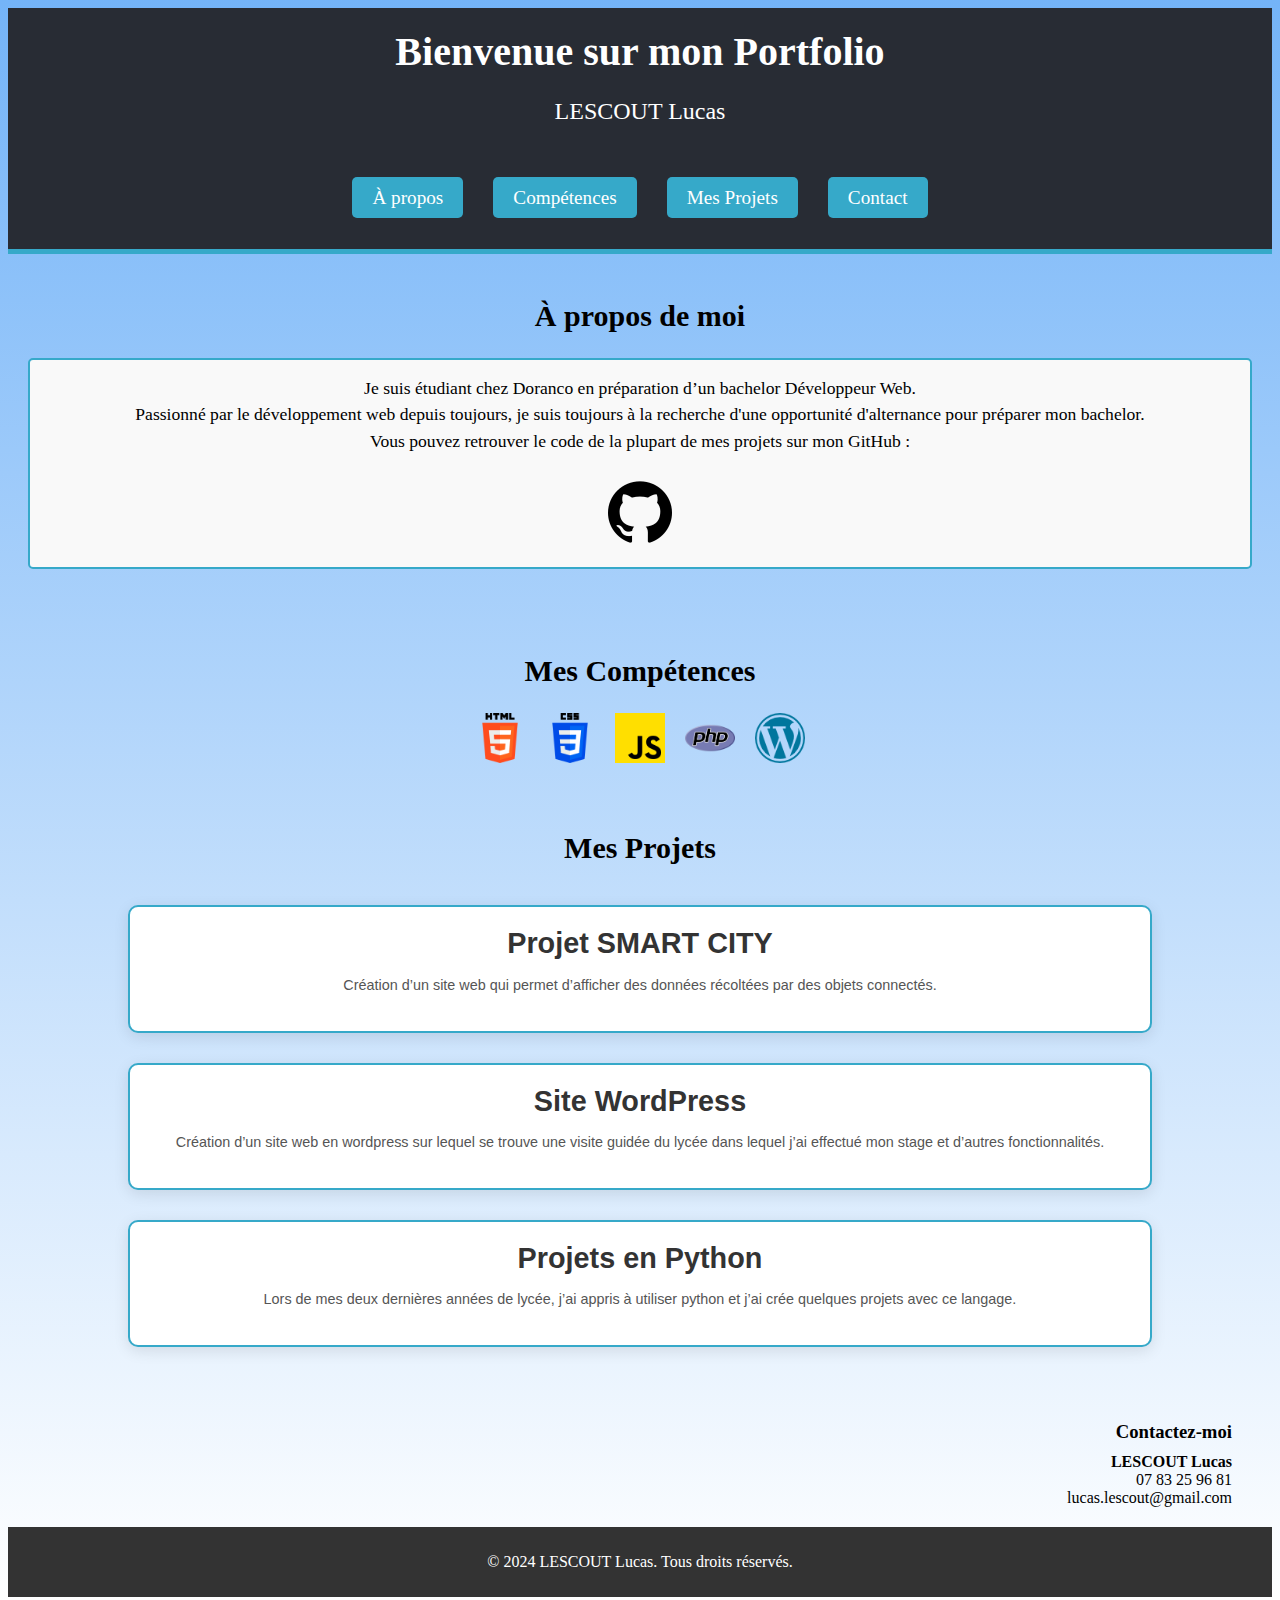
<file: index.html>
<!DOCTYPE html>
<html lang="fr">
  <head>
    <meta charset="UTF-8" />
    <meta name="viewport" content="width=device-width, initial-scale=1.0" />
    <title>Portfolio LESCOUT Lucas</title>
    <link rel="stylesheet" href="styles.css" />
    <link rel="icon" href="icone.png" type="image/x-icon">
    <link rel="shortcut icon" href="icone.png" type="image/x-icon">
  </head>
  <body>
    <header>
      <h1>Bienvenue sur mon Portfolio</h1>
      <br>
      <h3>LESCOUT Lucas</h3>
      <br>
      <!-- Icône burger -->
      <button class="menu-toggle">&#9776;</button>
      <nav>
        <ul>
          <li><a href="#about">À propos</a></li>
          <li><a href="#skills">Compétences</a></li>
          <li><a href="#projets">Mes Projets</a></li>
          <li><a href="#contact">Contact</a></li>
        </ul>
      </nav>
      
    </header>

    <section id="about" class="fade-in">
      <h2>À propos de moi</h2>
      <p id="p_presentation" style="text-align: center;">
        Je suis étudiant chez Doranco en préparation d’un bachelor Développeur Web.
        <br>Passionné par le développement web depuis toujours, je suis toujours à la recherche
        d'une opportunité d'alternance pour préparer mon bachelor.
        <br>Vous pouvez retrouver le code de la plupart de mes projets sur mon GitHub : 
        <br><br><a href="https://github.com/lucaslescout" target="_blank" >
          <img id="logo_github" src="logos/github.png" alt="Logo GitHub cliquable"></a>
      </p>
    </section>

    <section id="skills" class="fade-in">
      <h2>Mes Compétences</h2>
      <ul>
        <li><img src="logos/html-5.png" alt="Logo HTML"></li>
        <li><img src="logos/css-3.png" alt="Logo CSS"></li>
        <li><img src="logos/js.png" alt="Logo JS"></li>
        <li><img src="logos/php.png" alt="Logo PHP"></li>
        <li><img src="logos/wordpress.png" alt="Logo WordPress"></li>
      </ul>
    </section>

    <section id="projets" class="fade-in">
      <h2>Mes Projets</h2>
      <div class="projects">
        <div class="project">
          <a href="projet1.html">
          <h3>Projet SMART CITY</h3>
          <p>
            Création d’un site web qui permet d’afficher des données récoltées
            par des objets connectés.
          </p>
        </div>
      </a>
        <div class="project">
          <a href="projet2.html">
          <h3>Site WordPress</h3>
          <p>
            Création d’un site web en wordpress sur lequel se trouve une visite
            guidée du lycée dans lequel j’ai effectué mon stage et d’autres
            fonctionnalités.
          </p>
        </a>
        </div>
        <div class="project">
          <a href="projet3.html">
          <h3>Projets en Python</h3>
          <p>
            Lors de mes deux dernières années de lycée, j’ai appris à utiliser
            python et j’ai crée quelques projets avec ce langage.
          </p>
        </a>
        </div>
      </div>
    </section>

    <section id="contact" class="fade-in">
      <h3>Contactez-moi</h3>
      <p><strong>LESCOUT Lucas</strong>
      <br>07 83 25 96 81
      <br>lucas.lescout@gmail.com</p>
    </section>

    <footer>
      <p>&copy; 2024 LESCOUT Lucas. Tous droits réservés.</p>
    </footer>

    <script src="script.js"></script>

  </body>
</html>
</file>
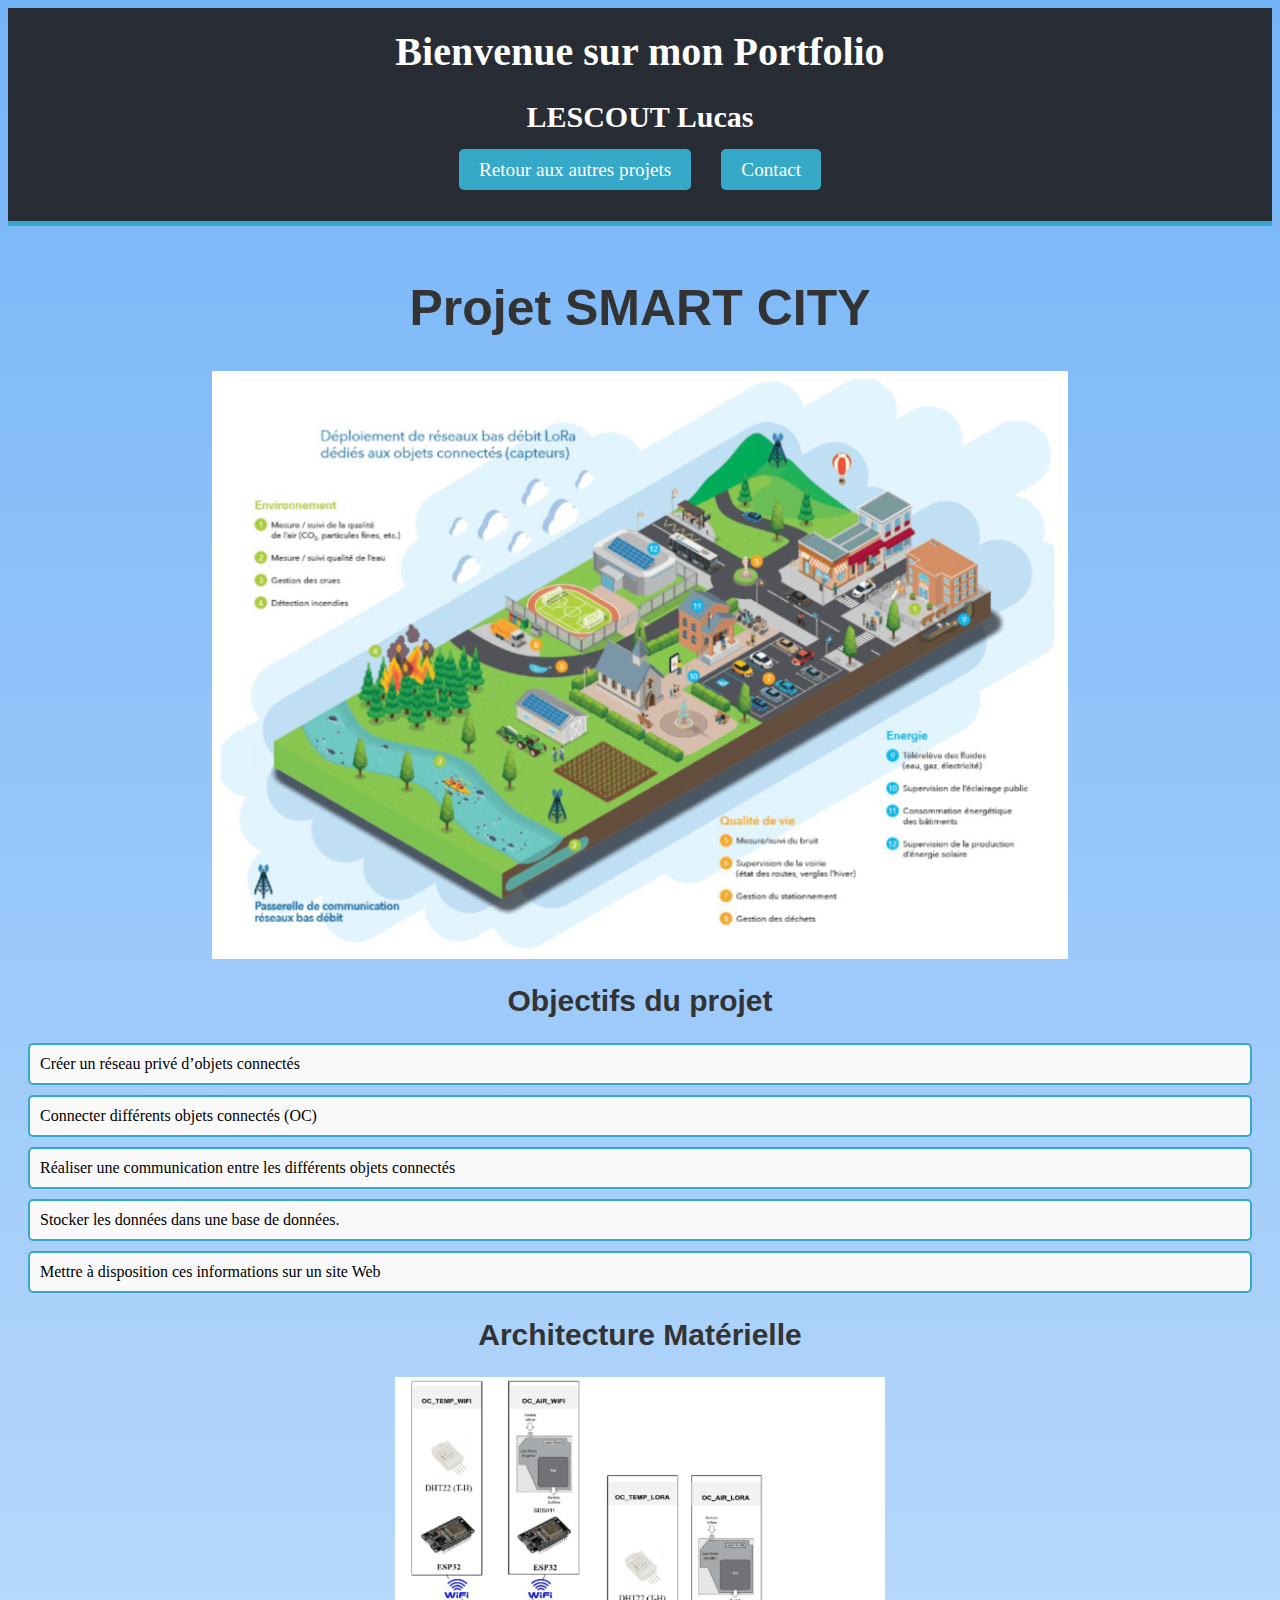
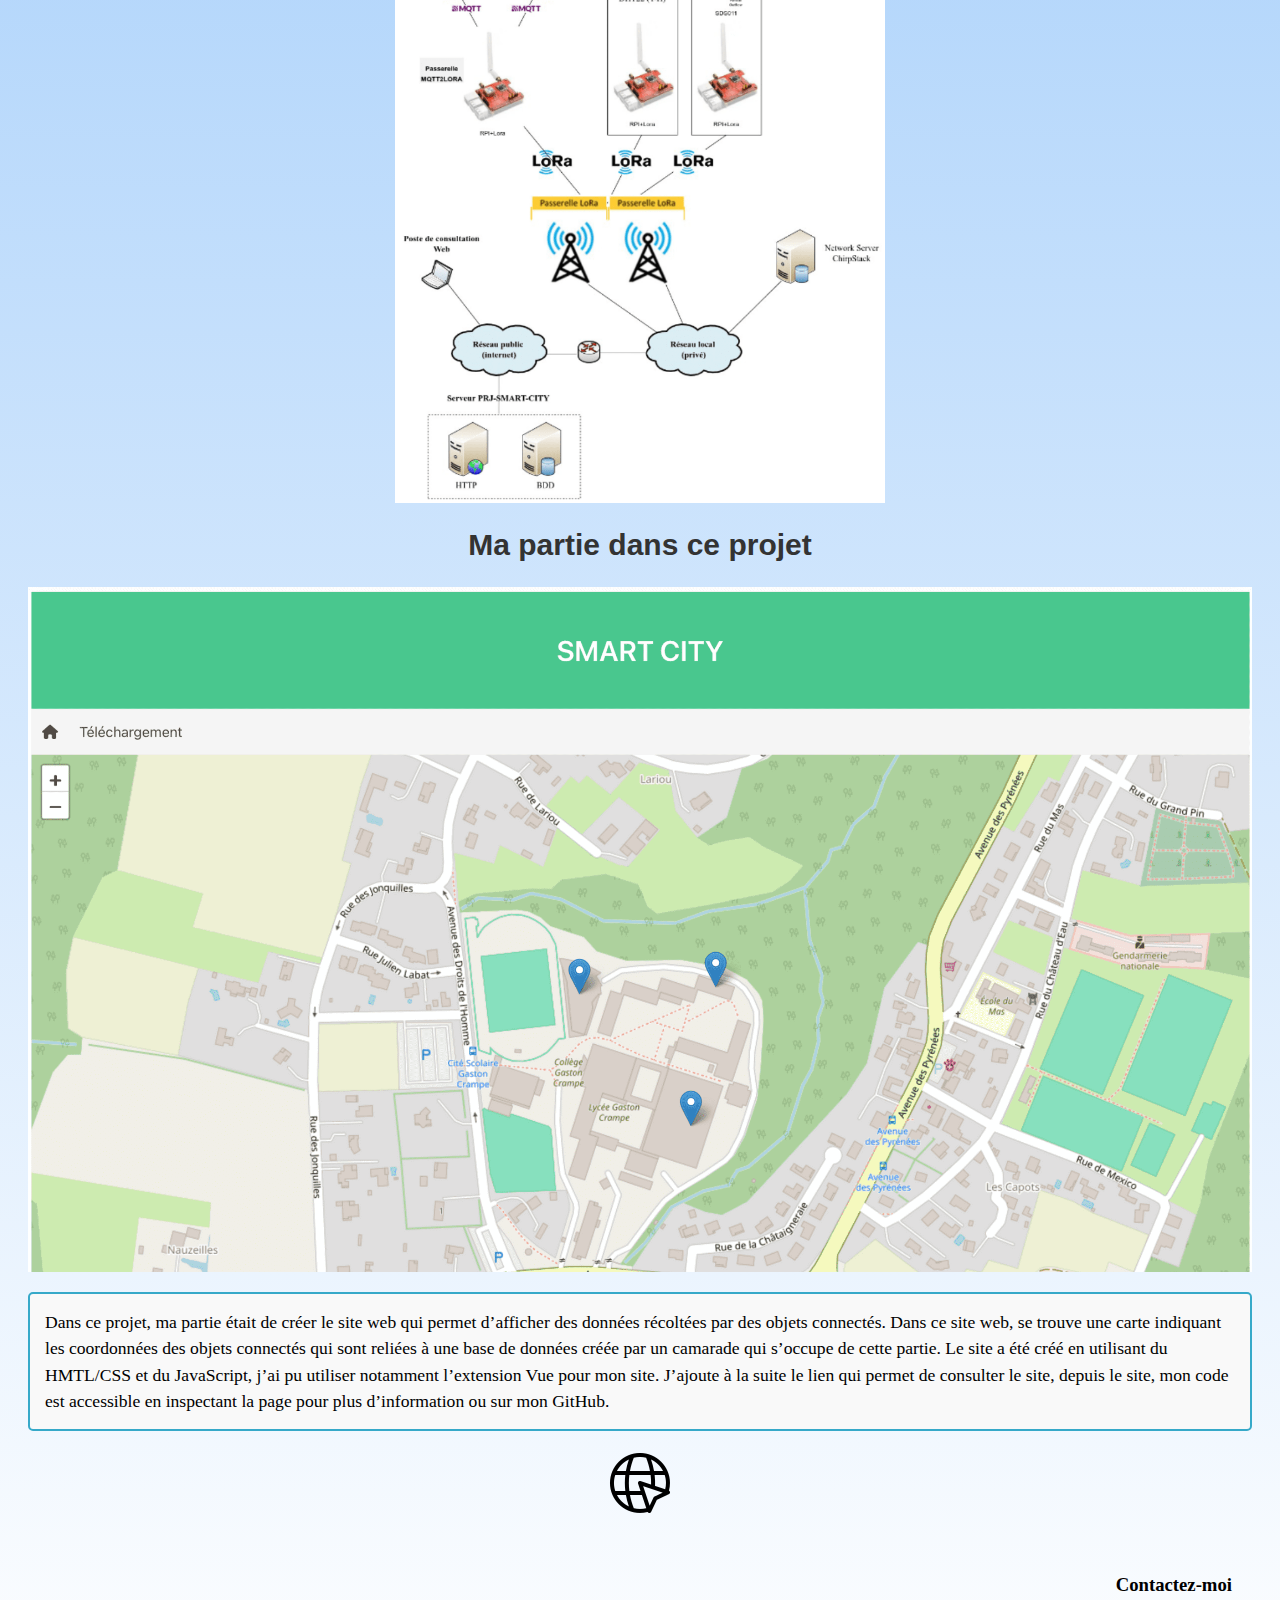
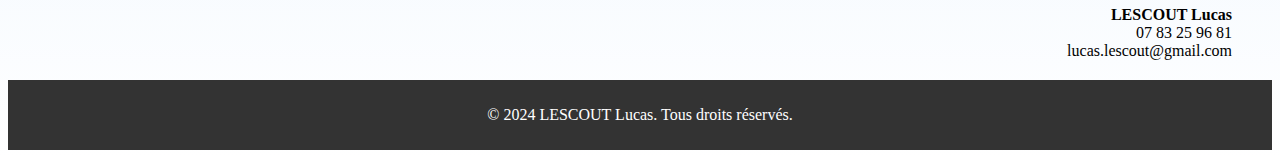
<file: projet1.html>
<!DOCTYPE html>
<html lang="fr">
  <head>
    <meta charset="UTF-8" />
    <meta name="viewport" content="width=device-width, initial-scale=1.0" />
    <title>Portfolio LESCOUT Lucas</title>
    <link rel="stylesheet" href="styles.css" />
    <link rel="icon" href="icone.png" type="image/x-icon" />
    <link rel="shortcut icon" href="icone.png" type="image/x-icon" />
  </head>
  <body>
    <header>
      <h1>Bienvenue sur mon Portfolio</h1>
      <h2>LESCOUT Lucas</h2>
      <!-- Icône burger -->
      <button class="menu-toggle">&#9776;</button>
      <nav>
        <ul>
          <li><a href="index.html">Retour aux autres projets</a></li>
          <li><a href="#contact">Contact</a></li>
        </ul>
      </nav>
    </header>

    <section id="projet_section" class="fade-in">
      <h1 id="titre_projet"><strong>Projet SMART CITY</strong></h1>
      <img
        id="images_projet"
        src="img_prj1/img1_prj1.png"
        alt="image description projet"
      />
      <h2>Objectifs du projet</h2>
      <ul>
        <li>Créer un réseau privé d’objets connectés</li>
        <li>Connecter différents objets connectés (OC)</li>
        <li>
          Réaliser une communication entre les différents objets connectés
        </li>
        <li>Stocker les données dans une base de données.</li>
        <li>Mettre à disposition ces informations sur un site Web</li>
      </ul>
      <h2>Architecture Matérielle</h2>
      <img
        id="images_projet"
        style="width: 40%"
        src="img_prj1/img2_prj1.png"
        alt="image de l'Architecture Matérielle du projet"
      />
      <h2>Ma partie dans ce projet</h2>
      <img
        id="images_projet"
        style="width: 100%"
        src="img_prj1/img3_prj1.png"
        alt="image de la page d'accueil du projet"
      />
      <p>
        Dans ce projet, ma partie était de créer le site web qui permet
        d’afficher des données récoltées par des objets connectés. Dans ce site
        web, se trouve une carte indiquant les coordonnées des objets connectés
        qui sont reliées à une base de données créée par un camarade qui
        s’occupe de cette partie. Le site a été créé en utilisant du HMTL/CSS et
        du JavaScript, j’ai pu utiliser notamment l’extension Vue pour mon site.
        J’ajoute à la suite le lien qui permet de consulter le site, depuis le
        site, mon code est accessible en inspectant la page pour plus
        d’information ou sur mon GitHub.
      </p>
      <a href="http://193.168.147.50/~prj-smart-city/" target="_blank"
        ><img
          id="logo_acces_site"
          src="logos/website.png"
          alt="logo site pour y accèder en cliquant dessus"
      /></a>
    </section>

    <section id="contact" class="fade-in">
      <h3>Contactez-moi</h3>
      <p>
        <strong>LESCOUT Lucas</strong> <br />07 83 25 96 81
        <br />lucas.lescout@gmail.com
      </p>
    </section>

    <footer>
      <p>&copy; 2024 LESCOUT Lucas. Tous droits réservés.</p>
    </footer>

    <script src="script.js"></script>
  </body>
</html>
</file>
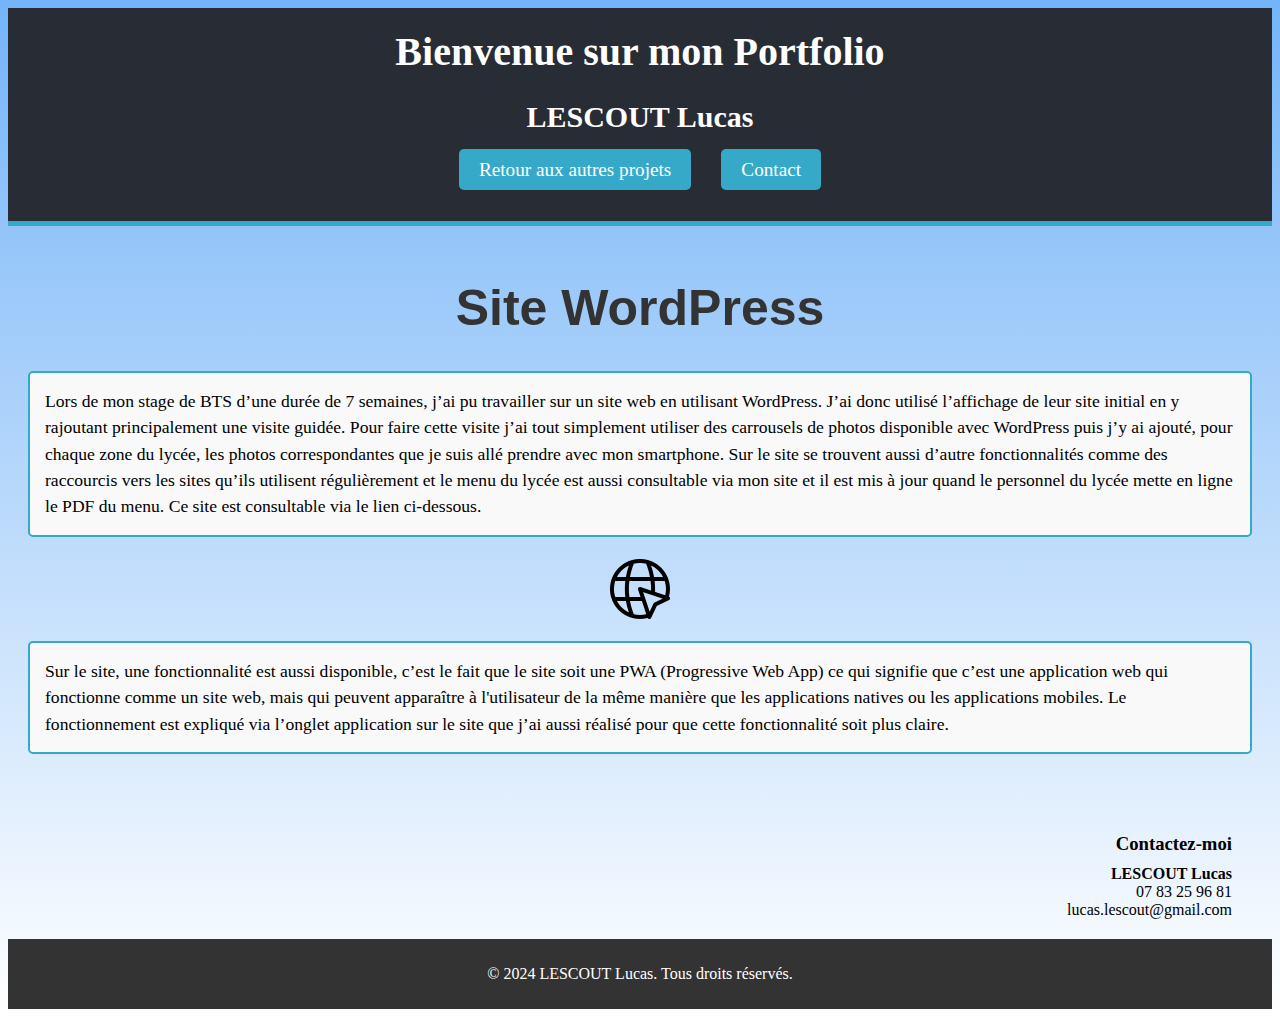
<file: projet2.html>
<!DOCTYPE html>
<html lang="fr">
  <head>
    <meta charset="UTF-8" />
    <meta name="viewport" content="width=device-width, initial-scale=1.0" />
    <title>Portfolio LESCOUT Lucas</title>
    <link rel="stylesheet" href="styles.css" />
    <link rel="icon" href="icone.png" type="image/x-icon" />
    <link rel="shortcut icon" href="icone.png" type="image/x-icon" />
  </head>
  <body>
    <header>
      <h1>Bienvenue sur mon Portfolio</h1>
      <h2>LESCOUT Lucas</h2>
      <!-- Icône burger -->
      <button class="menu-toggle">&#9776;</button>
      <nav>
        <ul>
          <li><a href="index.html">Retour aux autres projets</a></li>
          <li><a href="#contact">Contact</a></li>
        </ul>
      </nav>
    </header>

    <section id="projet_section" class="fade-in">
      <h1 id="titre_projet"><strong>Site WordPress</strong></h1>

      <p>
        Lors de mon stage de BTS d’une durée de 7 semaines, j’ai pu travailler
        sur un site web en utilisant WordPress. J’ai donc utilisé l’affichage de
        leur site initial en y rajoutant principalement une visite guidée. Pour
        faire cette visite j’ai tout simplement utiliser des carrousels de
        photos disponible avec WordPress puis j’y ai ajouté, pour chaque zone du
        lycée, les photos correspondantes que je suis allé prendre avec mon
        smartphone. Sur le site se trouvent aussi d’autre fonctionnalités comme
        des raccourcis vers les sites qu’ils utilisent régulièrement et le menu
        du lycée est aussi consultable via mon site et il est mis à jour quand
        le personnel du lycée mette en ligne le PDF du menu. Ce site est
        consultable via le lien ci-dessous.
      </p>
      <a href="https://www.epl-bazas.fr/PWA/" target="_blank"
        ><img
          id="logo_acces_site"
          src="logos/website.png"
          alt="logo site pour y accèder en cliquant dessus"
      /></a>
      <p>
        Sur le site, une fonctionnalité est aussi disponible, c’est le fait que
        le site soit une PWA (Progressive Web App) ce qui signifie que c’est une
        application web qui fonctionne comme un site web, mais qui peuvent
        apparaître à l'utilisateur de la même manière que les applications
        natives ou les applications mobiles. Le fonctionnement est expliqué via
        l’onglet application sur le site que j’ai aussi réalisé pour que cette
        fonctionnalité soit plus claire.
      </p>
    </section>

    <section id="contact" class="fade-in">
      <h3>Contactez-moi</h3>
      <p>
        <strong>LESCOUT Lucas</strong>
        <br />07 83 25 96 81 <br />lucas.lescout@gmail.com
      </p>
    </section>

    <footer>
      <p>&copy; 2024 LESCOUT Lucas. Tous droits réservés.</p>
    </footer>
    <script src="script.js"></script>
  </body>
</html>
</file>
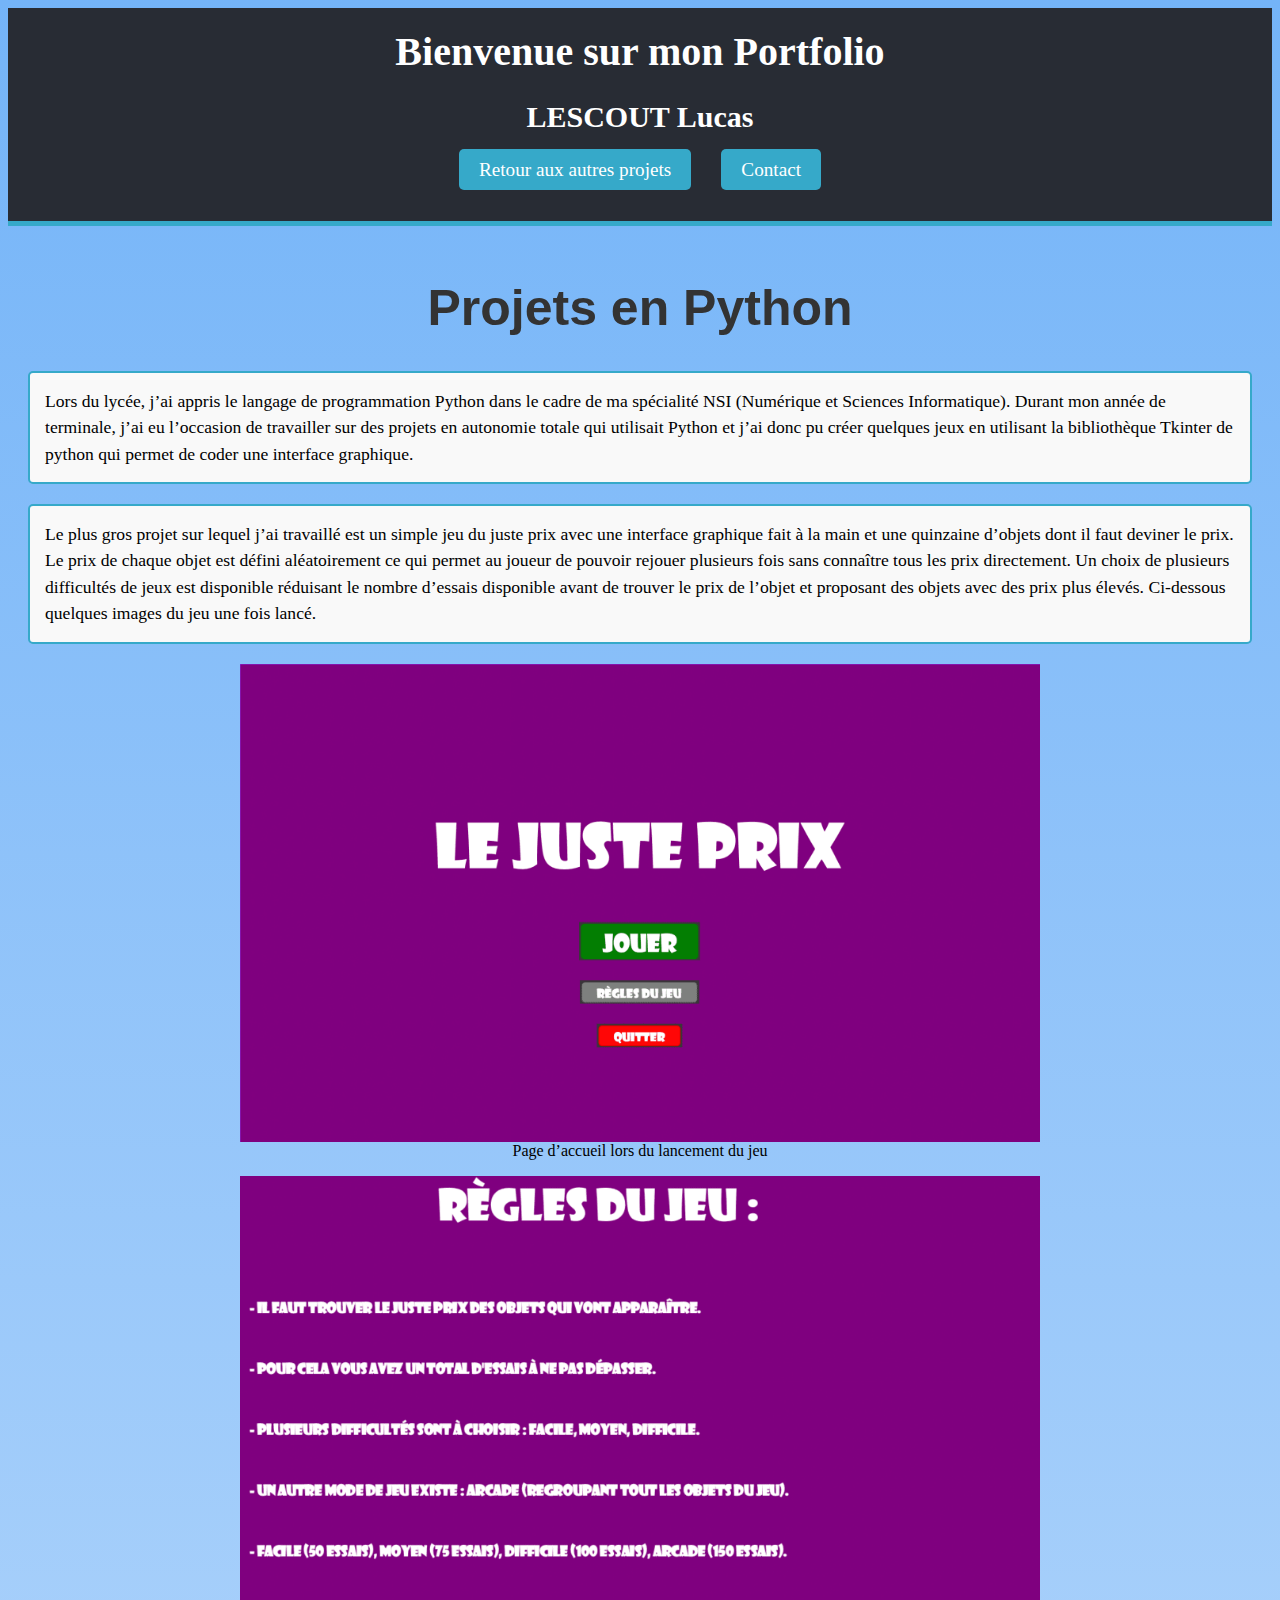
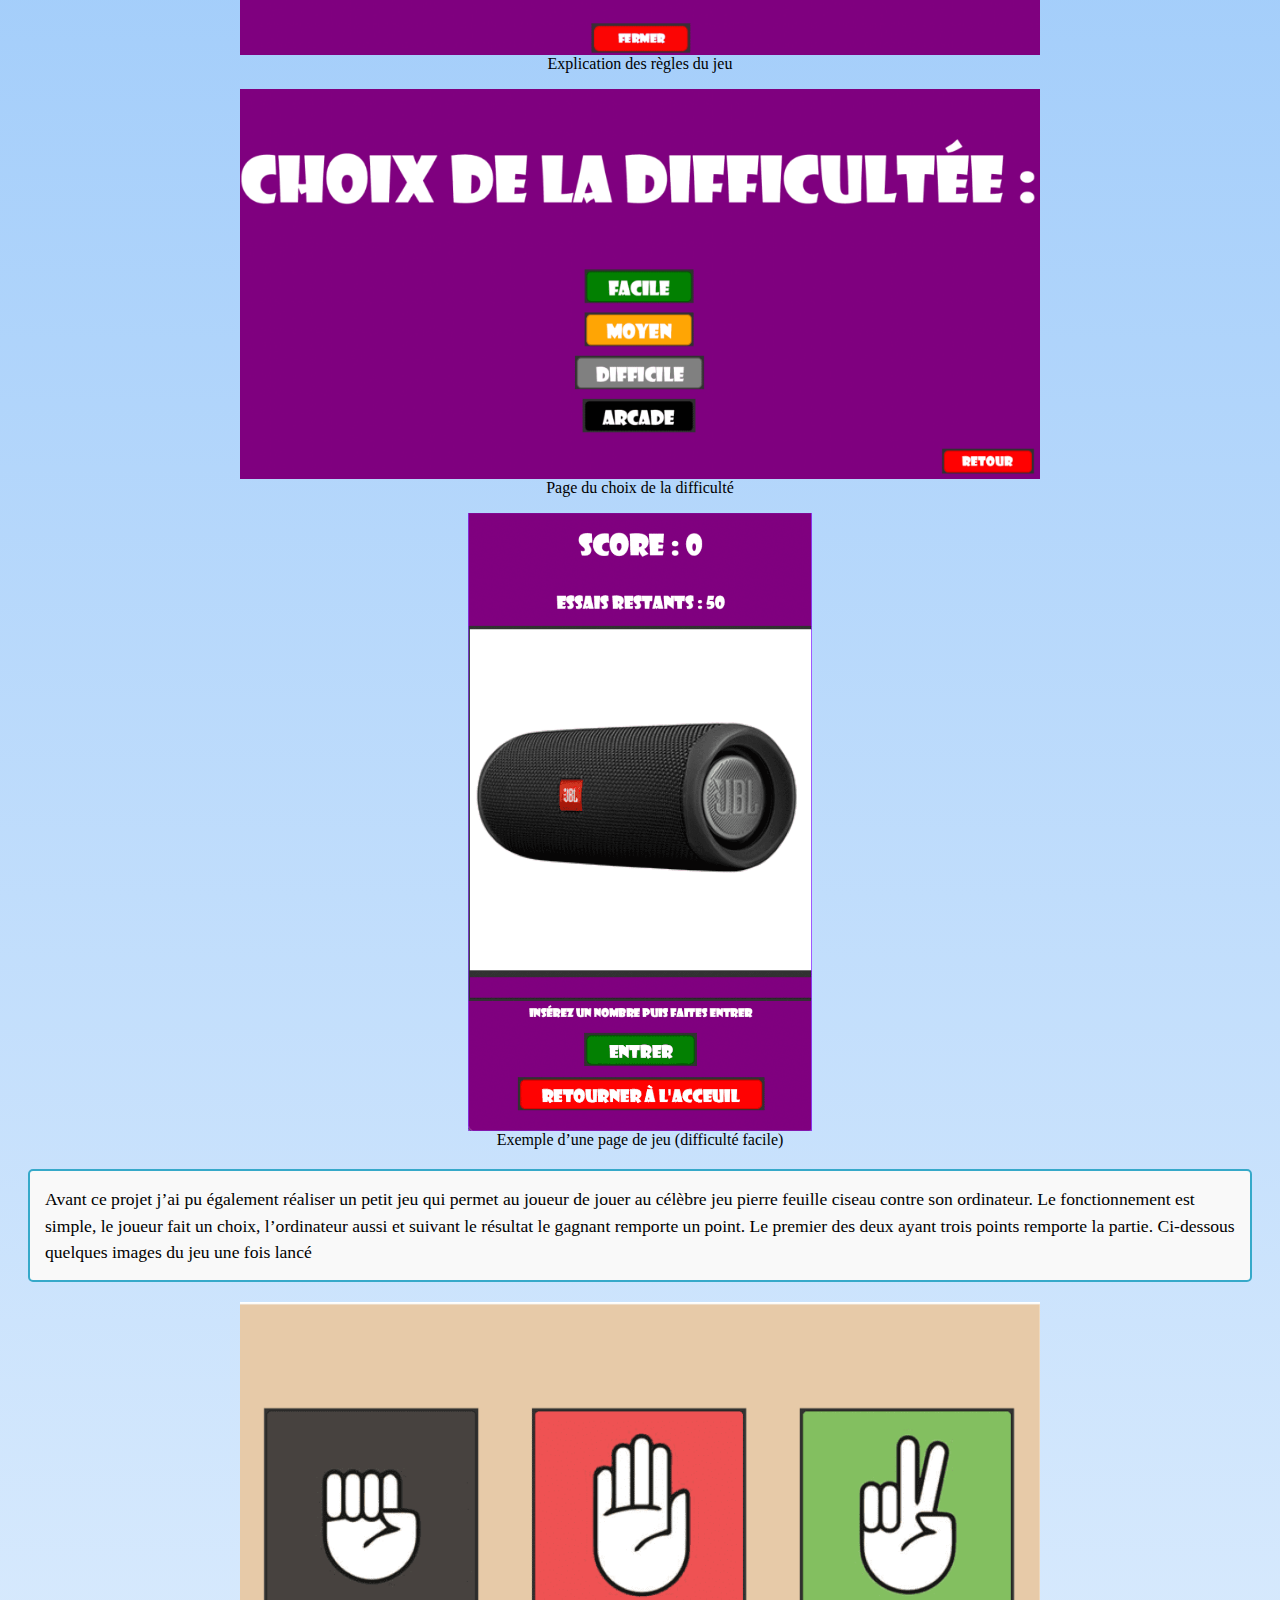
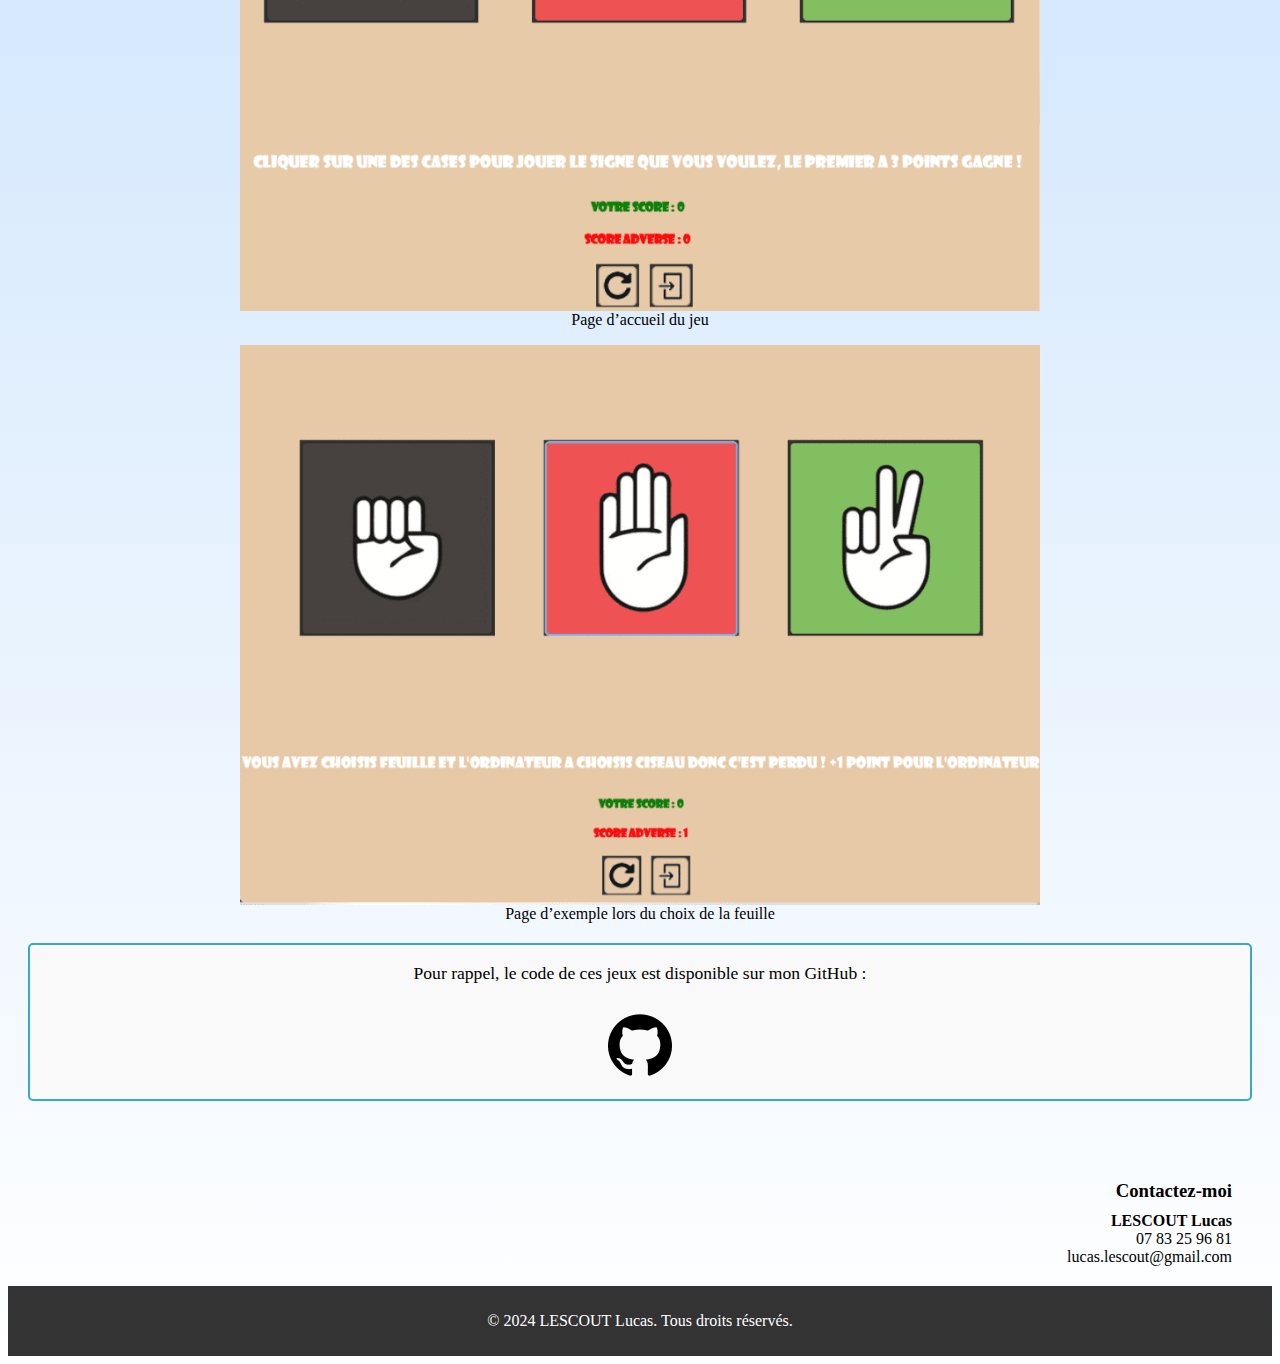
<file: projet3.html>
<!DOCTYPE html>
<html lang="fr">
  <head>
    <meta charset="UTF-8" />
    <meta name="viewport" content="width=device-width, initial-scale=1.0" />
    <title>Portfolio LESCOUT Lucas</title>
    <link rel="stylesheet" href="styles.css" />
    <link rel="icon" href="icone.png" type="image/x-icon" />
    <link rel="shortcut icon" href="icone.png" type="image/x-icon" />
  </head>
  <body>
    <header>
      <h1>Bienvenue sur mon Portfolio</h1>
      <h2>LESCOUT Lucas</h2>
      <!-- Icône burger -->
      <button class="menu-toggle">&#9776;</button>
      <nav>
        <ul>
          <li><a href="index.html">Retour aux autres projets</a></li>
          <li><a href="#contact">Contact</a></li>
        </ul>
      </nav>
    </header>

    <section id="projet_section" class="fade-in">
      <h1 id="titre_projet"><strong>Projets en Python</strong></h1>

      <p>
        Lors du lycée, j’ai appris le langage de programmation Python dans le
        cadre de ma spécialité NSI (Numérique et Sciences Informatique). Durant
        mon année de terminale, j’ai eu l’occasion de travailler sur des projets
        en autonomie totale qui utilisait Python et j’ai donc pu créer quelques
        jeux en utilisant la bibliothèque Tkinter de python qui permet de coder
        une interface graphique.
      </p>

      <p>
        Le plus gros projet sur lequel j’ai travaillé est un simple jeu du juste
        prix avec une interface graphique fait à la main et une quinzaine
        d’objets dont il faut deviner le prix. Le prix de chaque objet est
        défini aléatoirement ce qui permet au joueur de pouvoir rejouer
        plusieurs fois sans connaître tous les prix directement. Un choix de
        plusieurs difficultés de jeux est disponible réduisant le nombre
        d’essais disponible avant de trouver le prix de l’objet et proposant des
        objets avec des prix plus élevés. Ci-dessous quelques images du jeu une
        fois lancé.
      </p>
      <figure>
        <img
          id="images_projet"
          src="img_prj3/img1_prj3.png"
          alt="Page d’accueil lors du lancement du jeu"
        />
        <figcaption style="text-align: center">
          Page d’accueil lors du lancement du jeu
        </figcaption>
      </figure>

      <figure>
        <img
          id="images_projet"
          src="img_prj3/img2_prj3.png"
          alt="Explication des règles du jeu"
        />
        <figcaption style="text-align: center">
          Explication des règles du jeu
        </figcaption>
      </figure>

      <figure>
        <img
          id="images_projet"
          src="img_prj3/img3_prj3.png"
          alt="Page du choix de la difficulté"
        />
        <figcaption style="text-align: center">
          Page du choix de la difficulté
        </figcaption>
      </figure>

      <figure>
        <img
          id="images_projet"
          style="width: 30%"
          src="img_prj3/img4_prj3.png"
          alt="Exemple d’une page de jeu (difficulté facile)"
        />
        <figcaption style="text-align: center">
          Exemple d’une page de jeu (difficulté facile)
        </figcaption>
      </figure>

      <p>
        Avant ce projet j’ai pu également réaliser un petit jeu qui permet au
        joueur de jouer au célèbre jeu pierre feuille ciseau contre son
        ordinateur. Le fonctionnement est simple, le joueur fait un choix,
        l’ordinateur aussi et suivant le résultat le gagnant remporte un point.
        Le premier des deux ayant trois points remporte la partie. Ci-dessous
        quelques images du jeu une fois lancé
      </p>

      <figure>
        <img
          id="images_projet"
          src="img_prj3/img5_prj3.png"
          alt="Page d’accueil du jeu"
        />
        <figcaption style="text-align: center">
          Page d’accueil du jeu
        </figcaption>
      </figure>

      <figure>
        <img
          id="images_projet"
          src="img_prj3/img6_prj3.png"
          alt="Page d’exemple lors du choix de la feuille"
        />
        <figcaption style="text-align: center">
          Page d’exemple lors du choix de la feuille
        </figcaption>
      </figure>

      <p style="text-align: center">
        Pour rappel, le code de ces jeux est disponible sur mon GitHub :
        <br /><br />
        <a href="https://github.com/lucaslescout" target="_blank">
          <img
            id="logo_github"
            src="logos/github.png"
            alt="Logo GitHub cliquable"
        /></a>
      </p>
    </section>

    <section id="contact" class="fade-in">
      <h3>Contactez-moi</h3>
      <p>
        <strong>LESCOUT Lucas</strong>
        <br />07 83 25 96 81 <br />lucas.lescout@gmail.com
      </p>
    </section>

    <footer>
      <p>&copy; 2024 LESCOUT Lucas. Tous droits réservés.</p>
    </footer>
    <script src="script.js"></script>
  </body>
</html>
</file>
<file: styles.css>
body {
  background: linear-gradient(to bottom, #74b4f8, #ffffff); /* Dégradé */
}

/* Style du header */
header {
  text-align: center;
  padding: 20px;
  background-color: #282c34;
  color: #ffffff;
  border-bottom: 5px solid #36a9c9;
}

#p_presentation {
  background-color: #f9f9f9; /* Couleur de fond légère */
  border: 2px solid #36a9c9; /* Bordure autour du paragraphe */
  border-radius: 5px; /* Coins arrondis */
  padding: 15px; /* Espacement intérieur */
  margin: 20px 0; /* Marge supérieure et inférieure */
  font-size: 1.1em; /* Taille de police légèrement augmentée */
  line-height: 1.5; /* Hauteur de ligne pour une meilleure lisibilité */
  transition: background-color 0.3s; /* Transition douce pour le survol */
}

h2 {
  font-size: 30px;
}

/* Style du titre */
header h1 {
  font-size: 2.5em;
  margin: 0;
}

header h3 {
  font-size: 1.5em;
  margin-top: 5px;
  font-weight: normal;
}

/* Style de la barre de navigation */
nav ul {
  list-style: none;
  padding: 0;
  margin: 20px 0;
  display: flex;
  justify-content: center;
  gap: 30px;
}

/* Style des éléments du menu */
nav ul li {
  display: inline;
}

/* Style des liens du menu */
nav ul li a {
  text-decoration: none;
  color: #ffffff;
  padding: 10px 20px;
  font-size: 1.2em;
  background-color: #36a9c9;
  border-radius: 5px;
  transition: background-color 0.3s ease, transform 0.3s ease;
}

/* Effet au survol */
nav ul li a:hover {
  background-color: #29839c;
  transform: scale(1.1);
}

section {
  padding: 20px;
  opacity: 0;
  transform: translateY(20px);
  transition: opacity 0.5s ease, transform 0.5s ease;
}

section.fade-in {
  opacity: 1;
  transform: translateY(0);
}

/* Partie CSS pour l'affichage des différents projets */
#projets {
  text-align: center; /* Centre le texte */
}

.projects {
  display: flex;
  flex-direction: column; /* Affiche les projets verticalement */
  align-items: center; /* Centre les éléments horizontalement */
  margin-top: 20px; /* Marge au-dessus des projets */
}

.project {
  background-color: #ffffff; /* Couleur de fond blanche */
  border-radius: 10px; /* Coins arrondis */
  padding: 20px; /* Espacement intérieur */
  margin: 15px 0; /* Espacement entre les projets */
  width: 80%; /* Largeur des projets */
  border: 2px solid #36a9c9; /* Bordure colorée */
  box-shadow: 0 4px 15px rgba(0, 0, 0, 0.1); /* Ombre douce */
  transition: box-shadow 0.3s ease, transform 0.3s ease; /* Transition pour l'effet d'ombre */
}

/* Styles pour les titres */
.project h3 {
  font-family: "Montserrat", sans-serif; /* Police pour les titres */
  font-size: 1.8em; /* Taille de police pour le titre */
  color: #333; /* Couleur du titre */
  margin: 0 0 10px; /* Marge inférieure */
}

/* Styles pour les descriptions */
.project p {
  font-family: "Roboto", sans-serif; /* Police pour les descriptions */
  font-size: 0.9em; /* Taille de police plus petite */
  color: #555; /* Couleur du texte */
  line-height: 1.5; /* Hauteur de ligne pour lisibilité */
}

/* Effets au survol */
.project:hover {
  box-shadow: 0 8px 20px rgba(0, 0, 0, 0.2); /* Ombre plus prononcée au survol */
  transform: translateY(-5px); /* Légère élévation au survol */
}

.hidden {
  display: none;
}

#form-message {
  margin-top: 10px;
  color: green;
}

footer {
  text-align: center;
  background: #333;
  color: #fff;
  padding: 10px 0;
  position: relative;
  bottom: 0;
  width: 100%;
}

a {
  text-decoration: none; /* Enlève le soulignement des liens */
  color: black;
}

#skills {
  text-align: center;
}
#skills ul {
  list-style: none; /* Enlève les points de la liste */
  padding: 0;
  margin: 0;
  display: flex; /* Les éléments s'affichent en ligne */
  justify-content: center; /* Centre les éléments horizontalement */
  gap: 20px; /* Espace entre les éléments */
}
#skills li {
  display: inline-block;
}
#skills img {
  width: 50px; /* Ajustez la taille des images */
  height: auto;
}

h2 {
  text-align: center;
}

#logo_github {
  transition: transform 0.3s ease; /* Transition douce pour l'effet */
}

#logo_github:hover {
  transform: scale(1.2); /* Agrandit l'image à 120% au survol */
}

#contact {
  text-align: right; /* Aligne le texte à droite */
  margin-right: 20px; /* Ajoute une marge à droite si nécessaire */
}

#contact h3 {
  margin-bottom: 10px; /* Espace entre le titre et le texte */
}

#contact p {
  margin: 0; /* Supprime les marges par défaut pour un meilleur alignement */
}

#titre_projet {
  text-align: center;
  font-size: 50px;
  font-family: "Montserrat", sans-serif; /* Police pour les titres */
  color: #333; /* Couleur du titre */
}

#images_projet {
  display: block; /* Transforme l'image en élément de bloc */
  margin-left: auto; /* Marge automatique à gauche */
  margin-right: auto; /* Marge automatique à droite */
  width: 70%;
}

/* Liste dans projet SMART CITY */
#projet_section ul {
  list-style: none; /* Supprime les points de la liste */
  padding: 0; /* Supprime le padding par défaut */
}

#projet_section li {
  background-color: #f9f9f9; /* Couleur de fond légère */
  border: 2px solid #36a9c9; /* Bordure autour de chaque élément */
  border-radius: 5px; /* Coins arrondis */
  padding: 10px; /* Espacement intérieur */
  margin: 10px 0; /* Marge entre les éléments */
}

#projet_section h2 {
  text-align: center;
  font-size: 30px;
  font-family: "Montserrat", sans-serif; /* Police pour les titres */
  color: #333; /* Couleur du titre */
}

#projet_section p {
  background-color: #f9f9f9; /* Couleur de fond légère */
  border: 2px solid #36a9c9; /* Bordure autour du paragraphe */
  border-radius: 5px; /* Coins arrondis */
  padding: 15px; /* Espacement intérieur */
  margin: 20px 0; /* Marge supérieure et inférieure */
  font-size: 1.1em; /* Taille de police légèrement augmentée */
  line-height: 1.5; /* Hauteur de ligne pour une meilleure lisibilité */
  transition: background-color 0.3s; /* Transition douce pour le survol */
}

#logo_acces_site {
  transition: transform 0.3s ease; /* Transition douce pour l'effet */
  display: block; /* Transforme l'image en élément de bloc */
  margin-left: auto; /* Marge automatique à gauche */
  margin-right: auto; /* Marge automatique à droite */
}

#logo_acces_site:hover {
  transform: scale(1.2); /* Agrandit l'image à 120% au survol */
}

/* Style pour le bouton hamburger */
.menu-toggle {
  font-size: 2em;
  background: none;
  border: none;
  color: #ffffff;
  cursor: pointer;
  display: none; /* Cacher le bouton hamburger par défaut */
  top: 20px;
  right: 20px;
}

/* Afficher le bouton hamburger sur petits écrans */
@media (max-width: 768px) {
  .menu-toggle {
    display: block; /* Affiche le bouton hamburger */
  }

  nav ul {
    display: none; /* Cache le menu par défaut sur petits écrans */
    flex-direction: column; /* Menu en colonne */
    top: 60px; /* Ajuster selon la hauteur de ton header */
    left: 0;
    width: 100%;
    background-color: #282c34; /* Fond du menu en responsive */
    z-index: 10; /* Pour que le menu soit au-dessus des autres éléments */
    padding: 10px 0; /* Ajoute un peu de padding */
  }

  nav ul.active {
    display: flex; /* Affiche le menu lorsqu'il est actif */
  }

  nav ul li {
    display: block; /* Les éléments s'affichent en colonne */
    text-align: center; /* Centre les liens */
    margin: 10px 0; /* Espacement entre les éléments du menu */
  }
}
</file>
